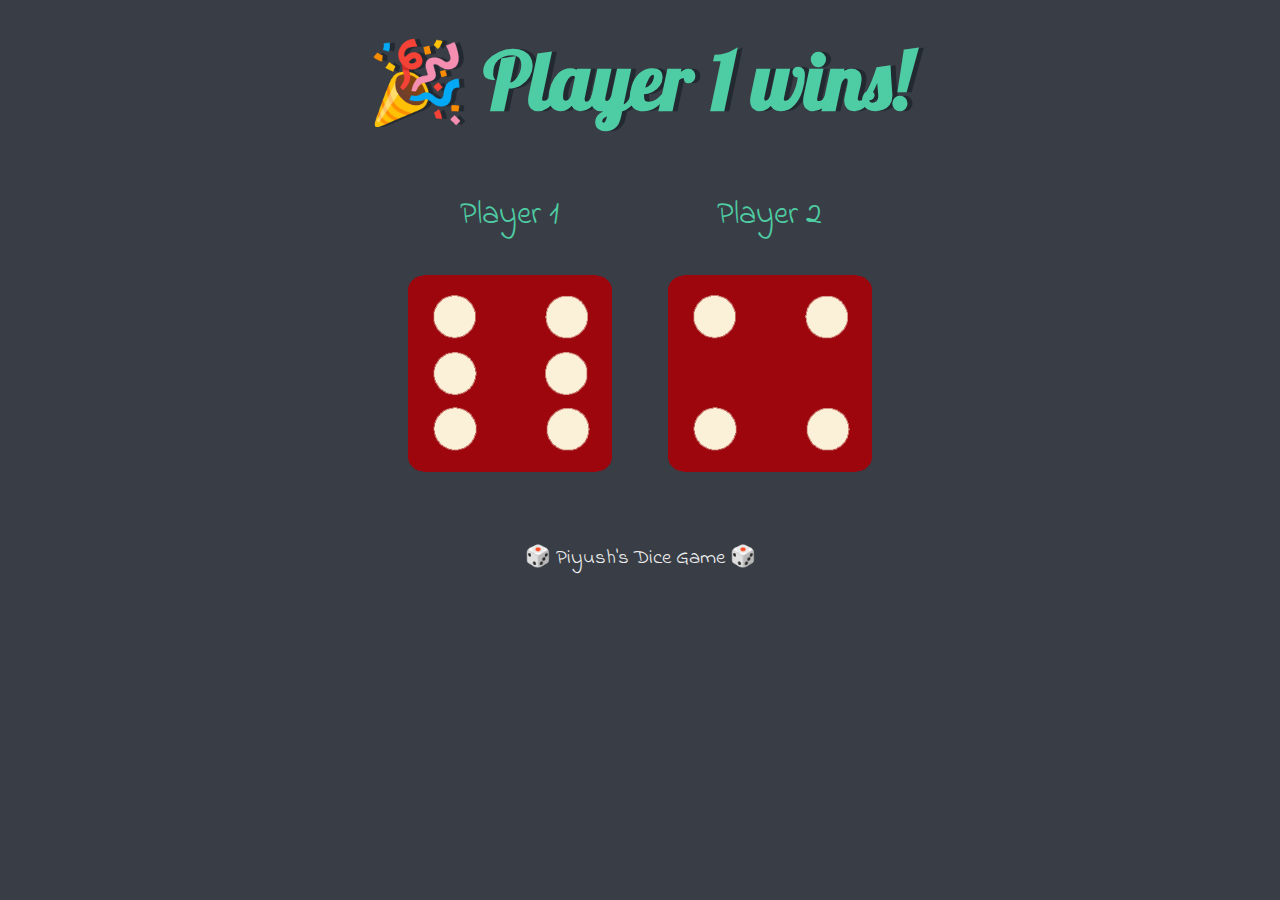
<file: index.html>
<!DOCTYPE html>
<html lang="en" dir="ltr">
  <head>
    <meta charset="utf-8">
    <title>Dice</title>
    <link rel="stylesheet" href="./styles.css">
    <link href="https://fonts.googleapis.com/css?family=Indie+Flower|Lobster" rel="stylesheet">

  </head>
  <body>

    <div class="container">
      <h1>Refresh Me</h1>

      <div class="dice">
        <p>Player 1</p>
        <img class="img1" src="./images/dice6.png">
      </div>

      <div class="dice">
        <p>Player 2</p>
        <img class="img2" src="./images/dice6.png">
      </div>

    </div>

    <script src = "./index.js" charset = "utf-8"></script>

  </body>

  <footer>
    🎲 Piyush's Dice Game 🎲
  </footer>
</html>
</file>
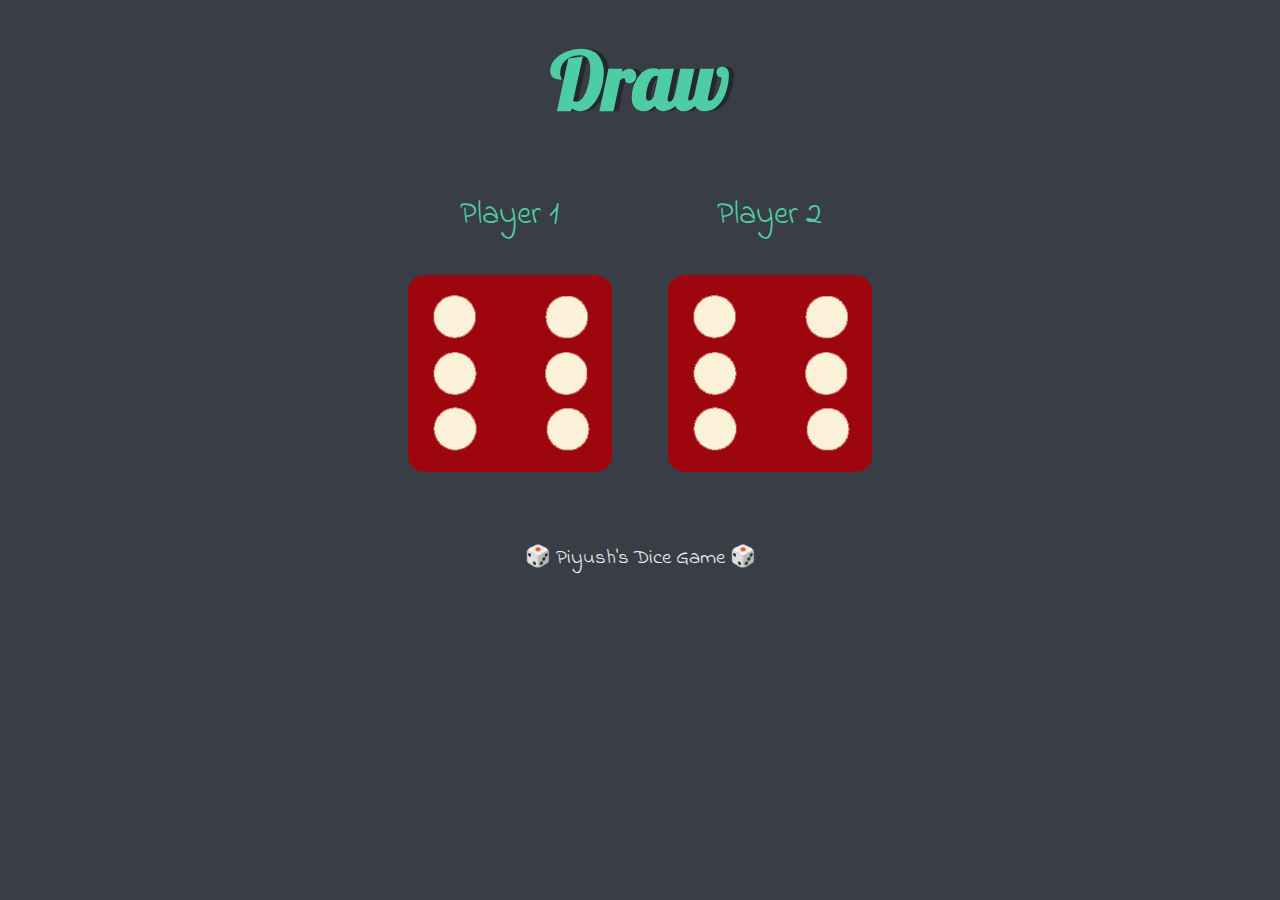
<file: dicee.html>
<!DOCTYPE html>
<html lang="en" dir="ltr">
  <head>
    <meta charset="utf-8">
    <title>Dice</title>
    <link rel="stylesheet" href="styles.css">
    <link href="https://fonts.googleapis.com/css?family=Indie+Flower|Lobster" rel="stylesheet">

  </head>
  <body>

    <div class="container">
      <h1>Refresh Me</h1>

      <div class="dice">
        <p>Player 1</p>
        <img class="img1" src="./images/dice6.png">
      </div>

      <div class="dice">
        <p>Player 2</p>
        <img class="img2" src="./images/dice6.png">
      </div>

    </div>

    <script src = "./index.js" charset = "utf-8"></script>

  </body>

  <footer>
    🎲 Piyush's Dice Game 🎲
  </footer>
</html>
</file>
<file: styles.css>
.container {
  width: 70%;
  margin: auto;
  text-align: center;
}

.dice {
  text-align: center;
  display: inline-block;

}

body {
  background-color: #393E46;
}

h1 {
  margin: 30px;
  font-family: 'Lobster', cursive;
  text-shadow: 5px 0 #232931;
  font-size: 5rem;
  color: #4ECCA3;
}

p {
  font-size: 2rem;
  color: #4ECCA3;
  font-family: 'Indie Flower', cursive;
}

img {
  width: 80%;
}

footer {
  margin-top: 5%;
  color: #EEEEEE;
  text-align: center;
  font-family: 'Indie Flower', cursive;
  font-size: 1.3rem;
}
</file>
